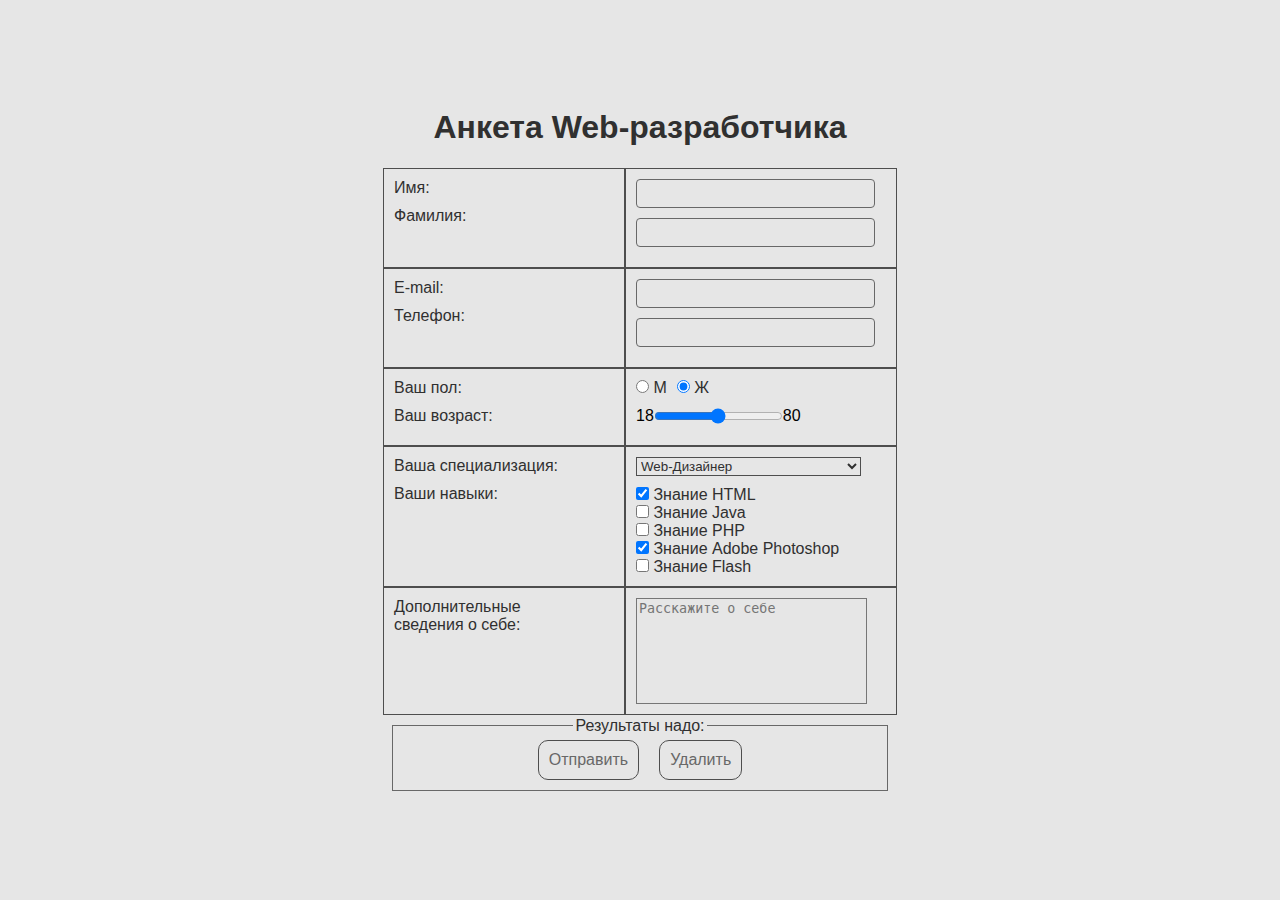
<file: projects/index.html>
<!DOCTYPE html>
<html lang="en">

<head>
    <meta charset="UTF-8">
    <meta name="viewport" content="width=device-width, initial-scale=1.0">
    <title>Анкета</title>
    <link rel="stylesheet" href="style.css">
</head>

<body>
    <div class="content">
        <h1 id="glav">
            Анкета Web-разработчика
        </h1>
        <form action="#" class="frm">
            <table class="table">
                <tr class="line1">
                    <td class="frst">
                        <label for="imya" class="lftbl">Имя:</label>
                        <label for="famil" class="lftbl">Фамилия:</label>
                    </td>
                    <td class="pgl">
                        <input type="text" name="imya" class="int"  required="required">
                        <input type="text" name="famil" class="int"  required="required">
                    </td>
                </tr>
                <tr class="line2">
                    <td class="scnd">
                        <label for="email" class="lftbl">E-mail:</label>
                        <label for="tel" class="lftbl">Телефон:</label>
                    </td>
                    <td class="scnd2">
                        <input type="text" name="email" class="int"  required="required">
                        <input type="text" name="tel" class="int"  required="required">
                    </td>
                </tr>
                <tr class="line3">
                    <td class="thrd">
                        <label for="" class="lftbl">Ваш пол:</label>
                        <label for="" class="lftbl">Ваш возраст:</label>
                    </td>
                    <td class="thrd2">
                        <div class="gndr">
                            <div class="m">
                                <input type="radio" id="mn" name="gendrm">
                                <label for="gendrm" class="rtbl">М</label>
                            </div>
                            <div class="zh">
                                <input type="radio" id="mn" name="gendrm" checked>
                                <label for="gendrm" class="rtbl">Ж</label>
                            </div>
                        </div>
                        <div class="age">
                            <label for="age">18</label>
                            <input type="range" id="ageroll" name="age" min="8" max="80" />
                            <label for="age">80</label>
                        </div>
                    </td>
                </tr>
                <tr class="line4">
                    <td class="frth">
                        <label for="prof" class="lftbl">Ваша специализация:</label>
                        <label for="" class="lftbl">Ваши навыки:</label>
                    </td>
                    <td class="frth2">
                        <select name="prof" id="choose">
                            <option value="">Web-Дизайнер</option>
                            <option value="">Web-программист</option>
                        </select>
                        <div class="checkbox">
                            <input type="checkbox" id="checkbox1" checked>
                            <label for="checkbox1">Знание HTML</label>
                        </div>
                        <div class="checkbox">
                            <input type="checkbox" id="checkbox2">
                            <label for="checkbox2">Знание Java</label>
                        </div>
                        <div class="checkbox">
                            <input type="checkbox" id="checkbox3">
                            <label for="checkbox3">Знание PHP</label>
                        </div>
                        <div class="checkbox">
                            <input type="checkbox" id="checkbox4" checked>
                            <label for="checkbox4">Знание Adobe Photoshop</label>
                        </div>
                        <div class="checkbox">
                            <input type="checkbox" id="checkbox5">
                            <label for="checkbox5">Знание Flash</label>
</div>
</td>
</tr>
<tr class="line4">
<td class="fifth">
<label for="" class="sveden">Дополнительные сведения о себе:</label>
</td>
<td class="fifth2">
<textarea name="" id="txtar" placeholder="Расскажите о себе"></textarea>
</td>
</tr>
</table>
<fieldset class="fldst">
<legend class="lgnd">Результаты надо:</legend>
<button type="submit" class="btn">Отправить</button>
<button type="reset" class="btn">Удалить</button>
</fieldset>
</form>
</div>
</body>

</html>
</file>
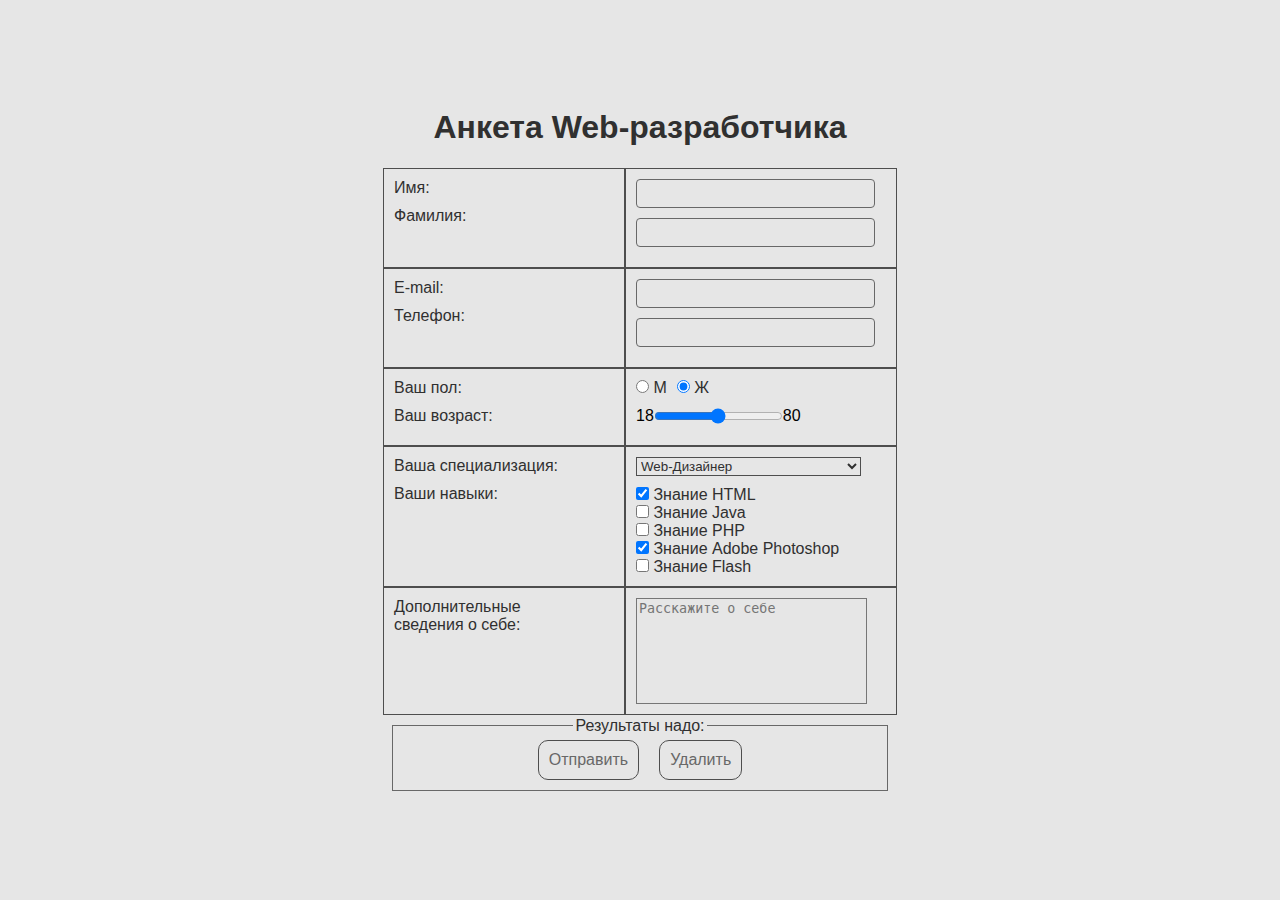
<file: projects/project1/index.html>
<!DOCTYPE html>
<html lang="en">

<head>
    <meta charset="UTF-8">
    <meta name="viewport" content="width=device-width, initial-scale=1.0">
    <title>Анкета</title>
    <link rel="stylesheet" href="style.css">
</head>

<body>
    <div class="content">
        <h1 id="glav">
            Анкета Web-разработчика
        </h1>
        <form action="#" class="frm">
            <table class="table">
                <tr class="line1">
                    <td class="frst">
                        <label for="imya" class="lftbl">Имя:</label>
                        <label for="famil" class="lftbl">Фамилия:</label>
                    </td>
                    <td class="pgl">
                        <input type="text" name="imya" class="int"  required="required">
                        <input type="text" name="famil" class="int"  required="required">
                    </td>
                </tr>
                <tr class="line2">
                    <td class="scnd">
                        <label for="email" class="lftbl">E-mail:</label>
                        <label for="tel" class="lftbl">Телефон:</label>
                    </td>
                    <td class="scnd2">
                        <input type="text" name="email" class="int"  required="required">
                        <input type="text" name="tel" class="int"  required="required">
                    </td>
                </tr>
                <tr class="line3">
                    <td class="thrd">
                        <label for="" class="lftbl">Ваш пол:</label>
                        <label for="" class="lftbl">Ваш возраст:</label>
                    </td>
                    <td class="thrd2">
                        <div class="gndr">
                            <div class="m">
                                <input type="radio" id="mn" name="gendrm">
                                <label for="gendrm" class="rtbl">М</label>
                            </div>
                            <div class="zh">
                                <input type="radio" id="mn" name="gendrm" checked>
                                <label for="gendrm" class="rtbl">Ж</label>
                            </div>
                        </div>
                        <div class="age">
                            <label for="age">18</label>
                            <input type="range" id="ageroll" name="age" min="8" max="80" />
                            <label for="age">80</label>
                        </div>
                    </td>
                </tr>
                <tr class="line4">
                    <td class="frth">
                        <label for="prof" class="lftbl">Ваша специализация:</label>
                        <label for="" class="lftbl">Ваши навыки:</label>
                    </td>
                    <td class="frth2">
                        <select name="prof" id="choose">
                            <option value="">Web-Дизайнер</option>
                            <option value="">Web-программист</option>
                        </select>
                        <div class="checkbox">
                            <input type="checkbox" id="checkbox1" checked>
                            <label for="checkbox1">Знание HTML</label>
                        </div>
                        <div class="checkbox">
                            <input type="checkbox" id="checkbox2">
                            <label for="checkbox2">Знание Java</label>
                        </div>
                        <div class="checkbox">
                            <input type="checkbox" id="checkbox3">
                            <label for="checkbox3">Знание PHP</label>
                        </div>
                        <div class="checkbox">
                            <input type="checkbox" id="checkbox4" checked>
                            <label for="checkbox4">Знание Adobe Photoshop</label>
                        </div>
                        <div class="checkbox">
                            <input type="checkbox" id="checkbox5">
                            <label for="checkbox5">Знание Flash</label>
</div>
</td>
</tr>
<tr class="line4">
<td class="fifth">
<label for="" class="sveden">Дополнительные сведения о себе:</label>
</td>
<td class="fifth2">
<textarea name="" id="txtar" placeholder="Расскажите о себе"></textarea>
</td>
</tr>
</table>
<fieldset class="fldst">
<legend class="lgnd">Результаты надо:</legend>
<button type="submit" class="btn">Отправить</button>
<button type="reset" class="btn">Удалить</button>
</fieldset>
</form>
</div>
</body>

</html>
</file>
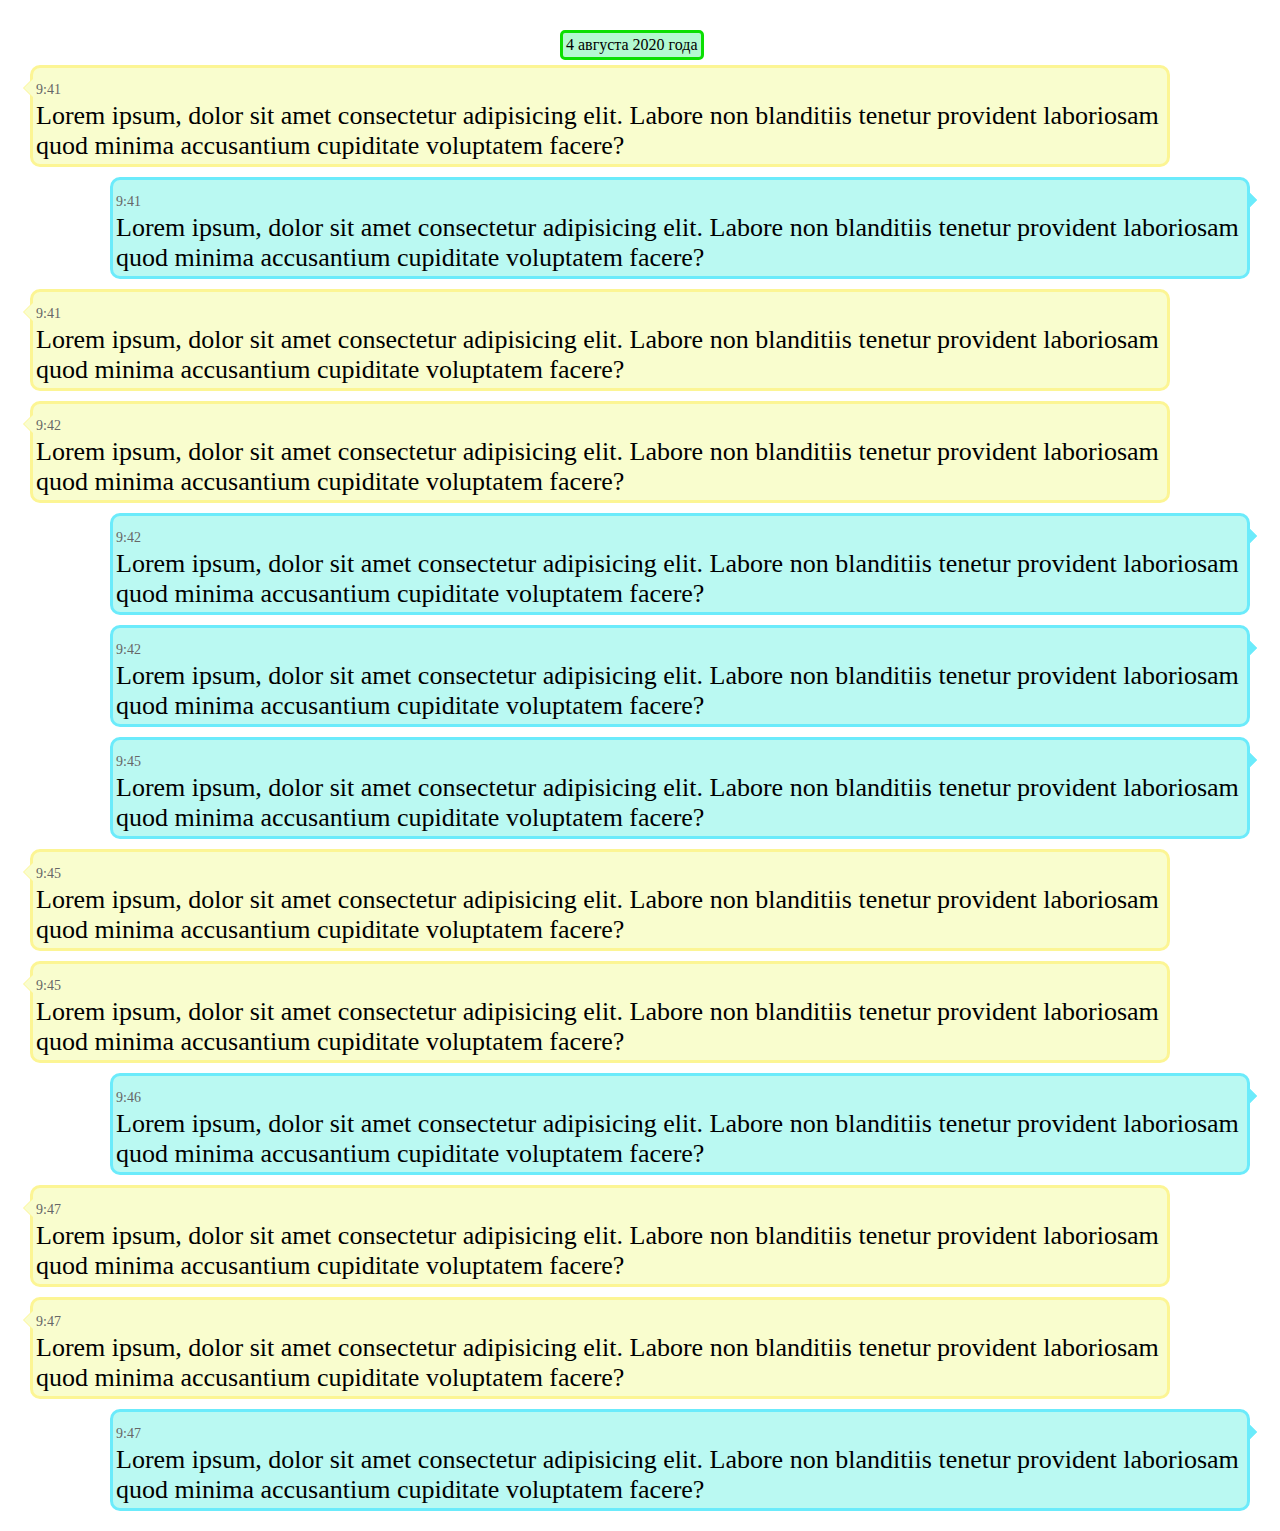
<file: projects/project2/index.html>
<!DOCTYPE html>
<html lang="en">
<head>
    <meta charset="UTF-8">
    <meta name="viewport" content="width=device-width, initial-scale=1.0">
    <title>Диалог</title>
    <link rel="stylesheet" href="style.css" type="text/css" >
</head>
<body>
    <div class="date">
        4 августа 2020 года
    </div>

    <div class="message in" style="margin-top: 55px;"><span>9:41</span><br>Lorem ipsum, dolor sit amet consectetur adipisicing elit. Labore non blanditiis tenetur provident laboriosam quod minima accusantium cupiditate voluptatem facere?</div>
    <div class="message out"><span>9:41</span><br>Lorem ipsum, dolor sit amet consectetur adipisicing elit. Labore non blanditiis tenetur provident laboriosam quod minima accusantium cupiditate voluptatem facere?</div>
    <div class="message in"><span>9:41</span><br>Lorem ipsum, dolor sit amet consectetur adipisicing elit. Labore non blanditiis tenetur provident laboriosam quod minima accusantium cupiditate voluptatem facere?</div>
    <div class="message in"><span>9:42</span><br>Lorem ipsum, dolor sit amet consectetur adipisicing elit. Labore non blanditiis tenetur provident laboriosam quod minima accusantium cupiditate voluptatem facere?</div>
    <div class="message out"><span>9:42</span><br>Lorem ipsum, dolor sit amet consectetur adipisicing elit. Labore non blanditiis tenetur provident laboriosam quod minima accusantium cupiditate voluptatem facere?</div>
    <div class="message out"><span>9:42</span><br>Lorem ipsum, dolor sit amet consectetur adipisicing elit. Labore non blanditiis tenetur provident laboriosam quod minima accusantium cupiditate voluptatem facere?</div>
    <div class="message out"><span>9:45</span><br>Lorem ipsum, dolor sit amet consectetur adipisicing elit. Labore non blanditiis tenetur provident laboriosam quod minima accusantium cupiditate voluptatem facere?</div>
    <div class="message in"><span>9:45</span><br>Lorem ipsum, dolor sit amet consectetur adipisicing elit. Labore non blanditiis tenetur provident laboriosam quod minima accusantium cupiditate voluptatem facere?</div>
    <div class="message in"><span>9:45</span><br>Lorem ipsum, dolor sit amet consectetur adipisicing elit. Labore non blanditiis tenetur provident laboriosam quod minima accusantium cupiditate voluptatem facere?</div>
    <div class="message out"><span>9:46</span><br>Lorem ipsum, dolor sit amet consectetur adipisicing elit. Labore non blanditiis tenetur provident laboriosam quod minima accusantium cupiditate voluptatem facere?</div>
    <div class="message in"><span>9:47</span><br>Lorem ipsum, dolor sit amet consectetur adipisicing elit. Labore non blanditiis tenetur provident laboriosam quod minima accusantium cupiditate voluptatem facere?</div>
    <div class="message in"><span>9:47</span><br>Lorem ipsum, dolor sit amet consectetur adipisicing elit. Labore non blanditiis tenetur provident laboriosam quod minima accusantium cupiditate voluptatem facere?</div>
    <div class="message out"><span>9:47</span><br>Lorem ipsum, dolor sit amet consectetur adipisicing elit. Labore non blanditiis tenetur provident laboriosam quod minima accusantium cupiditate voluptatem facere?</div>

</body>
</html>
</file>
<file: projects/style.css>
*{
    margin: 0;
}

body{
    background-color: #e6e6e6;
}

.content{
    max-width: 1170px;
    margin: auto;
    padding-left: 16px;
    padding-right: 16px;
    display: flex;
    justify-content: center;
    flex-direction: column;
    align-items: center;
    height: 100vh;
}

#glav{
    display: flex;
    align-items: center;
    justify-content: center;
    flex-direction: column;
    font-family: Verdana, Geneva, Tahoma, sans-serif;
    margin-bottom: 20px;
    color: rgb(48, 48, 48);
}

.int{
    width: 90%;
    margin-bottom: 10px;
    color: rgb(48, 48, 48);
    background-color: #e6e6e6;
    border: 1px solid rgb(104, 104, 104);
    border-radius: 4px;
    padding: 6px;
}

.lftbl{
    margin-bottom: 10px;
    color: rgb(48, 48, 48);
}

.frm{
    display: flex;
    align-items: center;
    justify-content: center;
    flex-direction: column;
}

table{
    align-items: center;
}

.line1{
    display: flex;
    flex-direction: row;
}

td{
    font-family: Verdana, Geneva, Tahoma, sans-serif;
    font-size: 16px;
    margin: 0;
    border: 1px solid rgb(78, 78, 78);
}

.line2{
    display: flex;
    flex-direction: row;
}

.line3{
    display: flex;
    flex-direction: row;
}

.gndr{
    display: flex;
    flex-direction: row;
    color: rgb(48, 48, 48);
    margin-bottom: 10px;
}

.age{
    display: flex;
    color: rgb(48, 48, 48)e;
}

.m{
    margin-right: 10px;
}

.line4{
   display: flex;
   flex-direction: row; 
}

select{
width: 90%;
margin-bottom: 10px;
background-color: #e6e6e6;
border-color: rgb(78, 78, 78);
color: rgb(48, 48, 48);
}

.sveden{
    text-align: left;
    width: 150px;
}

.frst, .scnd, .thrd, .frth, .fifth{
    padding: 10px;
    display: flex;
    flex-direction: column;
    width: 220px;
}

.fifth{
    color: rgb(48, 48, 48);
}

.pgl, .scnd2, .thrd2, .frth2, .fifth2{
    display: flex;
    flex-direction: column;
    min-width: 250px;
    padding: 10px;
}

#txtar{
    resize: none;
    width: 90%;
    min-height: 100px;
    background-color: #e6e6e6;
    color: rgb(48, 48, 48);
}



.checkbox{
    color: rgb(48, 48, 48);
    background-color: #e6e6e6;
}

input[type="checkbox"]{
    cursor: pointer;
}

.fldst{
    border: 1px solid rgb(104, 104, 104);
    width: 470px;
    color: #e6e6e6;
    display: flex;
    justify-content: center;
}

.lgnd{
    color: rgb(48, 48, 48);
    font-family: Verdana, Geneva, Tahoma, sans-serif;
    font-size: 16px;
    text-align: center;
}

.btn{
    appearance: none;
    border: 1px solid rgb(78, 78, 78);
    color: rgb(104, 104, 104);
    background-color: #e6e6e6;
    padding: 10px;
    border-radius: 10px;
    font-size: 16px;
}

.btn:first-of-type{
    margin-right: 20px;
}
</file>
<file: projects/project1/style.css>
*{
    margin: 0;
}

body{
    background-color: #e6e6e6;
}

.content{
    max-width: 1170px;
    margin: auto;
    padding-left: 16px;
    padding-right: 16px;
    display: flex;
    justify-content: center;
    flex-direction: column;
    align-items: center;
    height: 100vh;
}

#glav{
    display: flex;
    align-items: center;
    justify-content: center;
    flex-direction: column;
    font-family: Verdana, Geneva, Tahoma, sans-serif;
    margin-bottom: 20px;
    color: rgb(48, 48, 48);
}

.int{
    width: 90%;
    margin-bottom: 10px;
    color: rgb(48, 48, 48);
    background-color: #e6e6e6;
    border: 1px solid rgb(104, 104, 104);
    border-radius: 4px;
    padding: 6px;
}

.lftbl{
    margin-bottom: 10px;
    color: rgb(48, 48, 48);
}

.frm{
    display: flex;
    align-items: center;
    justify-content: center;
    flex-direction: column;
}

table{
    align-items: center;
}

.line1{
    display: flex;
    flex-direction: row;
}

td{
    font-family: Verdana, Geneva, Tahoma, sans-serif;
    font-size: 16px;
    margin: 0;
    border: 1px solid rgb(78, 78, 78);
}

.line2{
    display: flex;
    flex-direction: row;
}

.line3{
    display: flex;
    flex-direction: row;
}

.gndr{
    display: flex;
    flex-direction: row;
    color: rgb(48, 48, 48);
    margin-bottom: 10px;
}

.age{
    display: flex;
    color: rgb(48, 48, 48)e;
}

.m{
    margin-right: 10px;
}

.line4{
   display: flex;
   flex-direction: row; 
}

select{
width: 90%;
margin-bottom: 10px;
background-color: #e6e6e6;
border-color: rgb(78, 78, 78);
color: rgb(48, 48, 48);
}

.sveden{
    text-align: left;
    width: 150px;
}

.frst, .scnd, .thrd, .frth, .fifth{
    padding: 10px;
    display: flex;
    flex-direction: column;
    width: 220px;
}

.fifth{
    color: rgb(48, 48, 48);
}

.pgl, .scnd2, .thrd2, .frth2, .fifth2{
    display: flex;
    flex-direction: column;
    min-width: 250px;
    padding: 10px;
}

#txtar{
    resize: none;
    width: 90%;
    min-height: 100px;
    background-color: #e6e6e6;
    color: rgb(48, 48, 48);
}



.checkbox{
    color: rgb(48, 48, 48);
    background-color: #e6e6e6;
}

input[type="checkbox"]{
    cursor: pointer;
}

.fldst{
    border: 1px solid rgb(104, 104, 104);
    width: 470px;
    color: #e6e6e6;
    display: flex;
    justify-content: center;
}

.lgnd{
    color: rgb(48, 48, 48);
    font-family: Verdana, Geneva, Tahoma, sans-serif;
    font-size: 16px;
    text-align: center;
}

.btn{
    appearance: none;
    border: 1px solid rgb(78, 78, 78);
    color: rgb(104, 104, 104);
    background-color: #e6e6e6;
    padding: 10px;
    border-radius: 10px;
    font-size: 16px;
}

.btn:first-of-type{
    margin-right: 20px;
}
</file>
<file: projects/project2/style.css>
body {
    margin: 0px;
    font-family: 'Tahoma';
    font-size: 16px;
    padding: 10px;
}

.date {
    padding: 3px;
    background-color: #B3F9D1;
    border: solid #0BDF02;
    border-radius: 5px;
    margin-left: 50%;
    margin-top: 20px;
    position: fixed;
    transform: translateX(-90px);
    z-index: 10;
}

.message.in{
    padding: 3px;
    background-color: #F9FDCE;
    border: solid #FCF594;
    margin: 10px;
    border-radius: 10px;
    margin-left: 20px;
    margin-right: 100px;
}
.message.out{
    padding: 3px;
    background-color: #BAF9F2;
    border: solid #6BEBFB;
    margin: 10px;
    border-radius: 10px;
    margin-left: 100px;
    margin-right: 20px;
}

span {
    font-size: 14px;
    color: #666;
}

.message {
    font-size: 26px;
    position: relative;
}

.in::before, .in::after {
    content: '';
    position: absolute;
    left: -20px; top: 10px;
    border: 10px solid transparent;
    border-right: 10px solid #FCF594;
}
.in::after {
    border-right: 10px solid #F9FDCE;
    left: -19px;
}

.message.out::before, .message.out::after {
    content: '';
    position: absolute;
    right: -20px;
    top: 10px;
    border: 10px solid transparent;
    border-left: 10px solid #6BEBFB;
}
</file>
